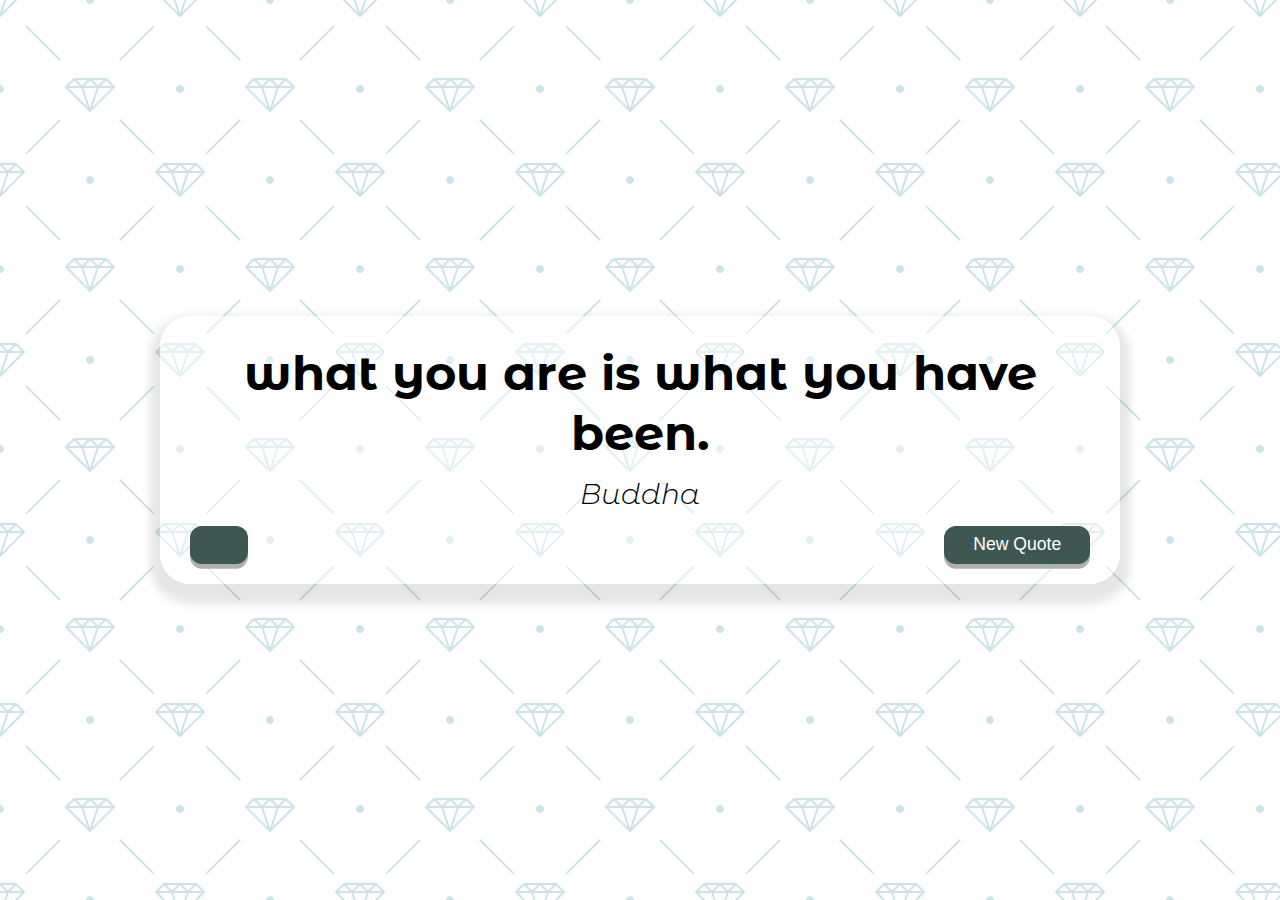
<file: quote-generator/index.html>
<!DOCTYPE html>
<html lang="en">
<head>
  <meta charset="UTF-8">
  <meta http-equiv="X-UA-Compatible" content="IE=edge">
  <meta name="viewport" content="width=device-width, initial-scale=1.0">
  <title>Quote Generator</title>
  <link rel="icon" type="image/png" href="https://www.google.com/s2/u/0/favicons?domain=jacinto.design">
  <!-- External css -->
  <link rel="stylesheet" href="https://cdnjs.cloudflare.com/ajax/libs/font-awesome/5.15.3/css/all.min.css" integrity="sha512-iBBXm8fW90+nuLcSKlbmrPcLa0OT92xO1BIsZ+ywDWZCvqsWgccV3gFoRBv0z+8dLJgyAHIhR35VZc2oM/gI1w==" crossorigin="anonymous" referrerpolicy="no-referrer" />
  <link rel="stylesheet" href="style.css">
</head>
<body>
  <div class="quote-container" id="quote-container">
    <!-- quote -->
    <div class="quote-text">
      <i class="fas fa-quote-left"></i>
      <span id="quote">what you are is what you have been. </span>
    </div>
    <div class="quote-author">
      <span id="author">Buddha</span>
    </div>
    <!-- buttons -->
    <div class="button-container">
      <button class="twitter-button" id="twitter" title="Tweet This!"><i class="fas fa-twitter"></i></button>
      <button id="new-quote">New Quote</button>
    </div>
  </div>
  <!-- Script -->
  <script src="script.js"></script>
</body>
</html>
</file>
<file: quote-generator/style.css>
@import url('https://fonts.googleapis.com/css2?family=Montserrat+Alternates&display=swap');

html{
  box-sizing: border-box;
}

body{
  margin: 0;
  min-height: 100vh;
  background-color: #ffffff;
  background-image: url("data:image/svg+xml,%3Csvg width='180' height='180' viewBox='0 0 180 180' xmlns='http://www.w3.org/2000/svg'%3E%3Cpath d='M81.28 88H68.413l19.298 19.298L81.28 88zm2.107 0h13.226L90 107.838 83.387 88zm15.334 0h12.866l-19.298 19.298L98.72 88zm-32.927-2.207L73.586 78h32.827l.5.5 7.294 7.293L115.414 87l-24.707 24.707-.707.707L64.586 87l1.207-1.207zm2.62.207L74 80.414 79.586 86H68.414zm16 0L90 80.414 95.586 86H84.414zm16 0L106 80.414 111.586 86h-11.172zm-8-6h11.173L98 85.586 92.414 80zM82 85.586L87.586 80H76.414L82 85.586zM17.414 0L.707 16.707 0 17.414V0h17.414zM4.28 0L0 12.838V0h4.28zm10.306 0L2.288 12.298 6.388 0h8.198zM180 17.414L162.586 0H180v17.414zM165.414 0l12.298 12.298L173.612 0h-8.198zM180 12.838L175.72 0H180v12.838zM0 163h16.413l.5.5 7.294 7.293L25.414 172l-8 8H0v-17zm0 10h6.613l-2.334 7H0v-7zm14.586 7l7-7H8.72l-2.333 7h8.2zM0 165.414L5.586 171H0v-5.586zM10.414 171L16 165.414 21.586 171H10.414zm-8-6h11.172L8 170.586 2.414 165zM180 163h-16.413l-7.794 7.793-1.207 1.207 8 8H180v-17zm-14.586 17l-7-7h12.865l2.333 7h-8.2zM180 173h-6.613l2.334 7H180v-7zm-21.586-2l5.586-5.586 5.586 5.586h-11.172zM180 165.414L174.414 171H180v-5.586zm-8 5.172l5.586-5.586h-11.172l5.586 5.586zM152.933 25.653l1.414 1.414-33.94 33.942-1.416-1.416 33.943-33.94zm1.414 127.28l-1.414 1.414-33.942-33.94 1.416-1.416 33.94 33.943zm-127.28 1.414l-1.414-1.414 33.94-33.942 1.416 1.416-33.943 33.94zm-1.414-127.28l1.414-1.414 33.942 33.94-1.416 1.416-33.94-33.943zM0 85c2.21 0 4 1.79 4 4s-1.79 4-4 4v-8zm180 0c-2.21 0-4 1.79-4 4s1.79 4 4 4v-8zM94 0c0 2.21-1.79 4-4 4s-4-1.79-4-4h8zm0 180c0-2.21-1.79-4-4-4s-4 1.79-4 4h8z' fill='%230f8098' fill-opacity='0.21' fill-rule='evenodd'/%3E%3C/svg%3E");
  color: #000;
  font-family: Montserrat Alternates, sans-serif;
  font-weight: 700;
  text-align: center;
  display: flex;
  align-items: center;
  justify-content: center;
}

.quote-container{
  width:auto;
  max-width: 900px;
  padding: 20px 30px;
  border-radius: 30px;
  background-color: rgba(255, 255, 255, 0.45);
  box-shadow: 0 10px 10px 10px rgba(0,0,0, 0.1);
}

.quote-author{
  margin-top: 15px;
  font-size: 1.75rem;
  font-weight: 300;
  font-style: italic;
}

.quote-text{
  font-size: 3rem;
}

.long-quote{
  font-size: 1.65rem;
}

.fa-quote-left{
  font-size: 3.5rem;
  color:rgb(89, 122, 117);
}

.button-container{
  margin-top: 15px;
  display: flex;
  justify-content: space-between;
}

button{
  cursor: pointer;
  font-size: 1.1rem;
  height: 2.4rem;
  border: none;
  border-radius: 12px;
  color:#fff;
  background:rgb(63, 87, 83);
  outline: none;
  padding: 0.5rem 1.8rem;
  box-shadow: 0 0.3rem rgba(121,121,121,0.6);
}

button:hover {
  filter: brightness(120%);
}

button:active{
  transform: translate(0, 0.3rem);
  box-shadow: 0 0.1rem rgba(225,225,225, 0.65);
}

.twitter-button:hover {
  color: #38a1f3;
}

.fa-twitter{
  font-size: 1.5rem;
}

/* Media Query : Tablet or Smaller*/
@media screen and (max-width: 1000px){
  .quote-container{
    margin: auto 15px;
  }
  .quote-text{
    font-size: 2rem;
  }
}
</file>
